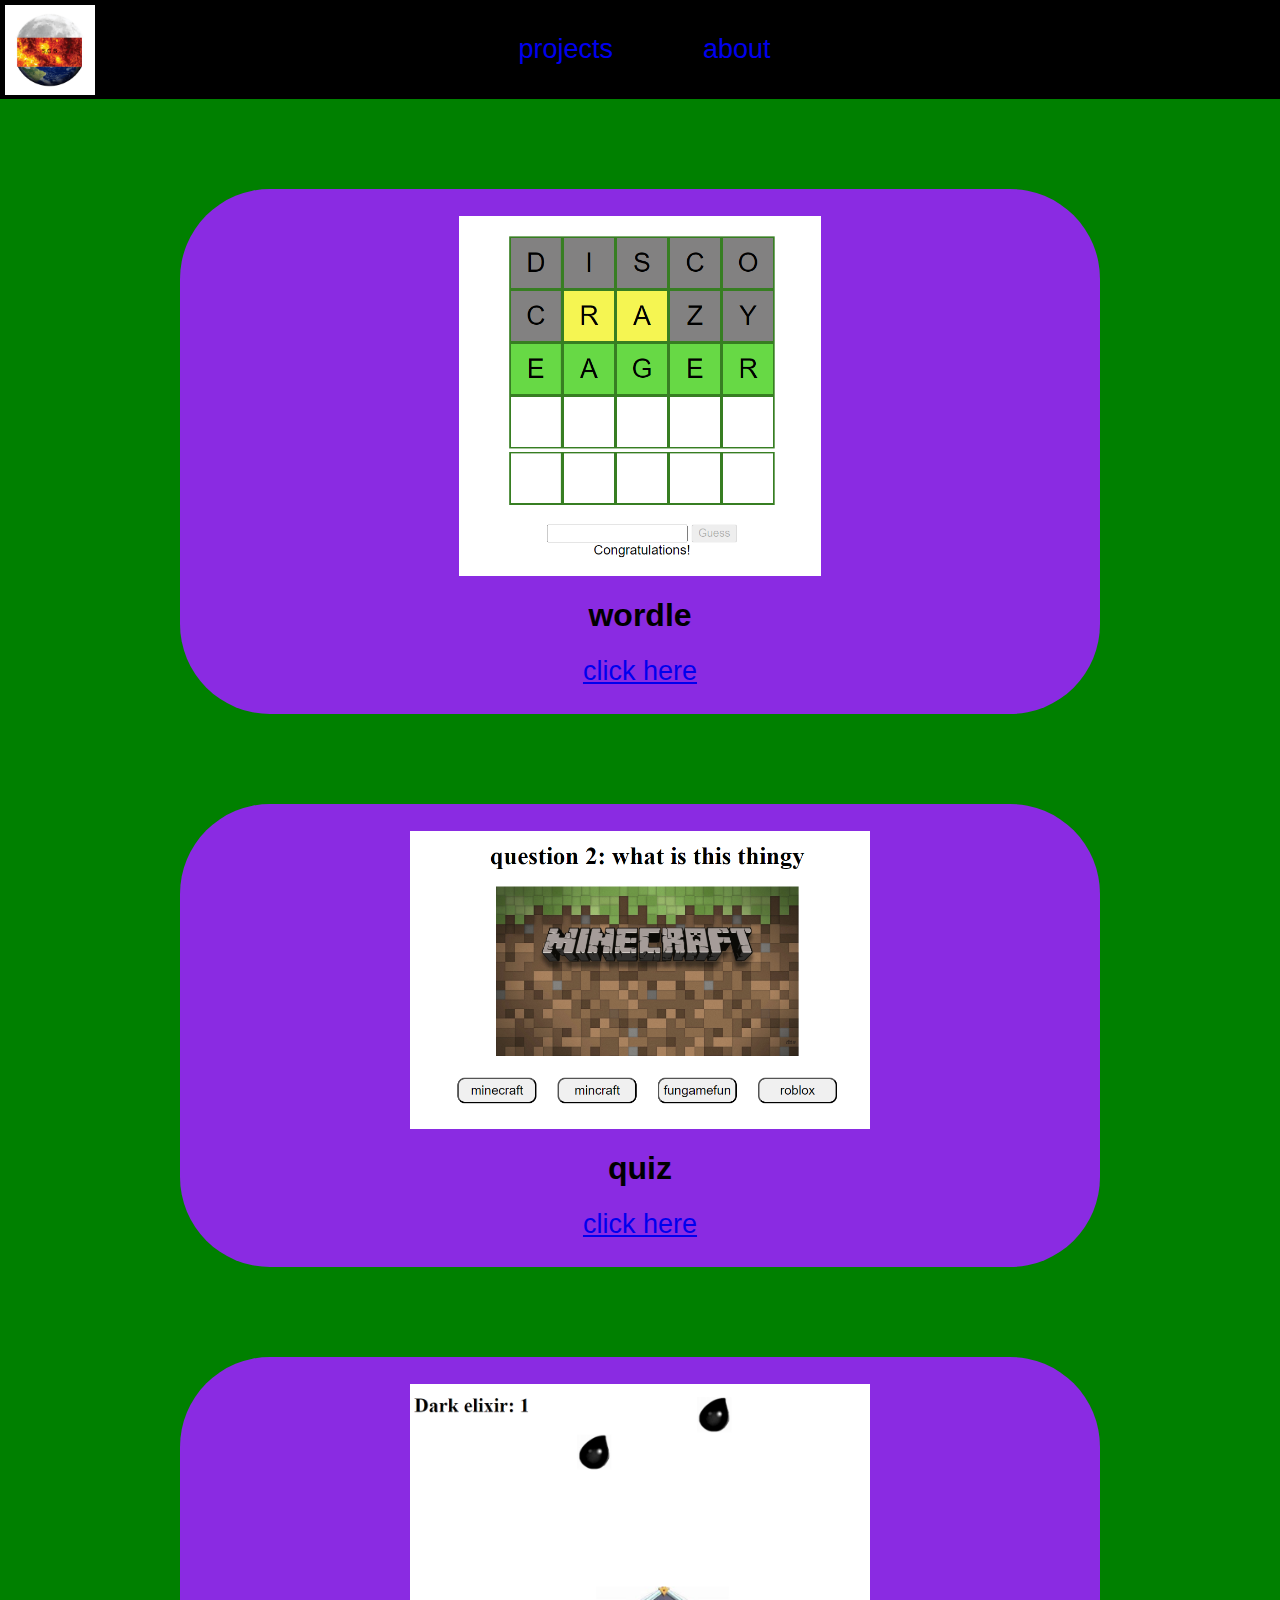
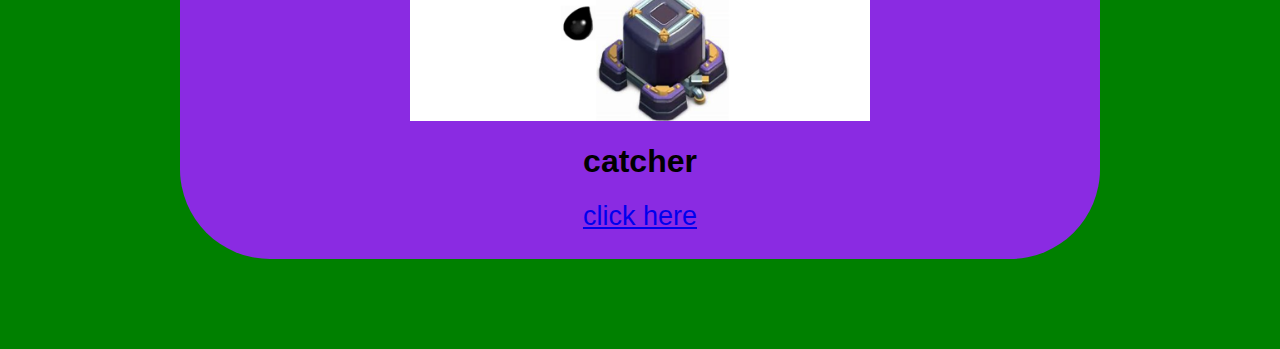
<file: index.html>
<!DOCTYPE html>
<html lang="en">
<head>
    <meta charset="UTF-8">
    <meta name="viewport" content="width=device-width, initial-scale=1.0">
    <title>Document</title>
    <link rel="stylesheet" href="./style.css">
</head>
<body>
    <div class="header">
        <img src="./photos/Steve.png" alt="" class="logo">
        <div class="links">
            <a href="./index.html" class="projects">projects</a>
            <a href="./about.html" class="about">about</a>
        </div>
    </div>
    
    <div class="project1">
        <img src="./photos/wordle.png" alt="">
        <h1>wordle</h1>
        <a href="https://steve-wordle.vercel.app/">click here</a>
    </div>

    <div class="project2">
        <img src="./photos/minecraft.png" alt="">
        <h1>quiz</h1>
        <a href="https://steve-quiz.vercel.app/">click here</a>
    </div>
    <div class="project3">
        <img src="./photos/catcher.png" alt="">
        <h1>catcher</h1>
        <a href="https://steve-catcher.vercel.app/">click here</a>
    </div>
 
 
 
</body>
</html>
</file>
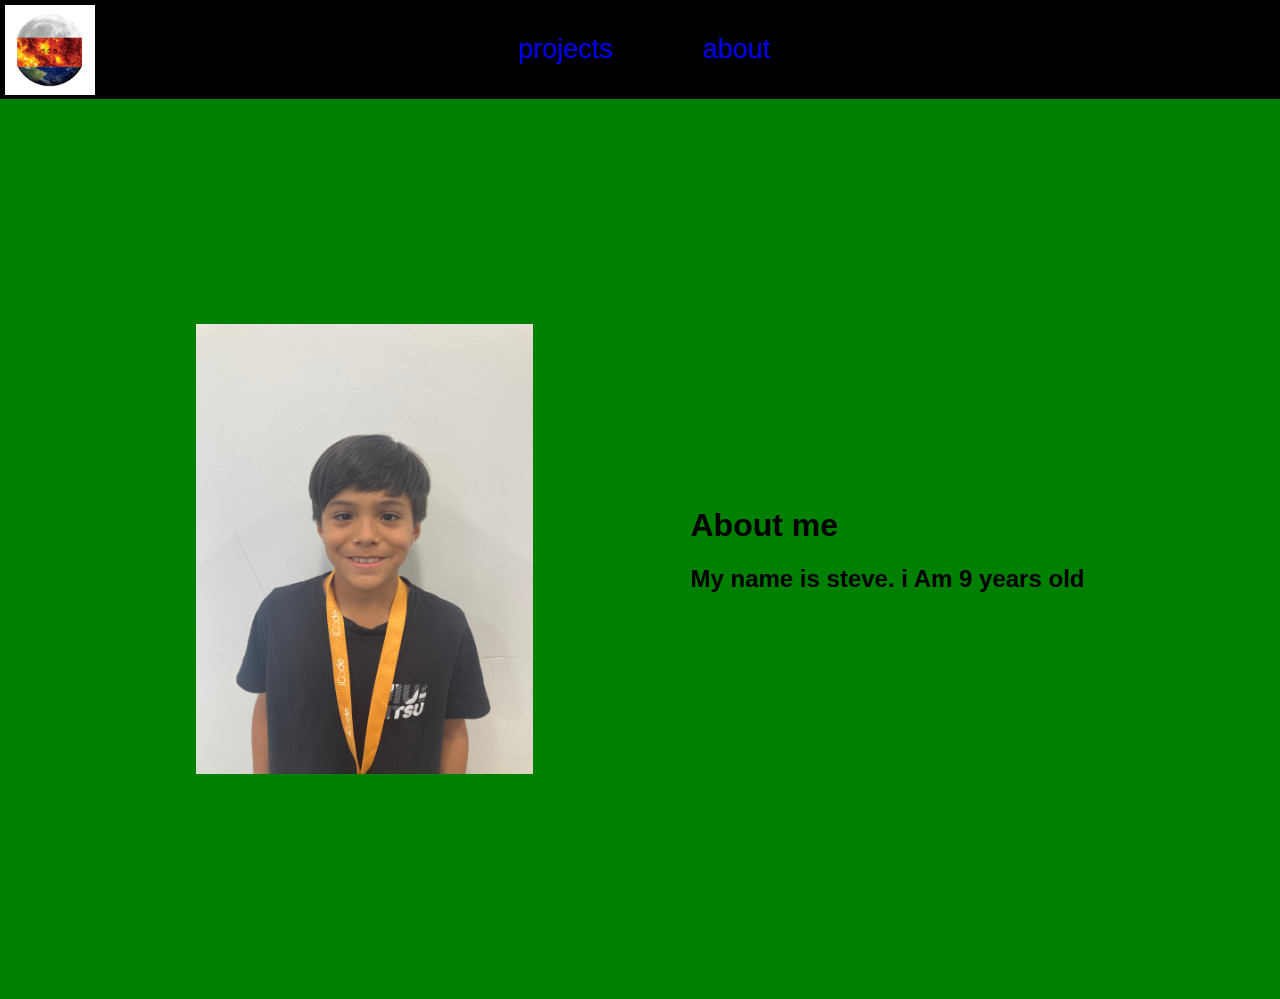
<file: about.html>
<!DOCTYPE html>
<html lang="en">
<head>
    <meta charset="UTF-8">
    <meta name="viewport" content="width=device-width, initial-scale=1.0">
    <title>Document</title>
    <link rel="stylesheet" href="./about.css">
</head>
<body>
    <div class="header">
        <img src="./photos/Steve.png" alt="" class="logo">
    <div class="links">
        <a href="./index.html" class="projects">projects</a>
        <a href="./about.html" class="about">about</a>
    </div>
    </div>
    

    <div class="box">
        <img src="./photos/IMG_2693.jpg" alt="">
        <div class="words">
            <h1>About me</h1>
            <h2>My name is steve. i Am 9 years old</h2>
        </div>
    </div>
</body>
</html>
</file>
<file: style.css>
body, html{
    margin: 0;
    padding: 0;
    background-color: green;
    font-family:'Gill Sans', 'Gill Sans MT', Calibri, 'Trebuchet MS', sans-serif;

}
.header{
    min-height: 9vmin;
    background-color: black;
    display: flex;
}
.projects, .about{
    margin-right: 10vmin;
    text-decoration: none;
}

a{
    font-size: 3vmin; 
}

.links{
    width: 100%;
    display: flex;
    align-items: center;
    justify-content: center;
}
.logo{
    max-height: 10vmin;
    margin: 0.5vmin;
}
img{
    max-width: 50%;
    max-height: 40vmin;
}
.project1, .project2, .project3{
    display: flex;
    flex-direction: column;
    align-items: center;
    background-color: blueviolet;
    margin-bottom: 10vmin;
    margin-top: 10vmin;
    padding-top: 3vmin;
    padding-bottom: 3vmin;
    margin-right: 20vmin;
    margin-left: 20vmin;
    border-radius: 10vmin;
}
</file>
<file: about.css>
body, html{
    margin:0;
    padding:0; 
background-color: green; 
font-family:'Gill Sans', 'Gill Sans MT', Calibri, 'Trebuchet MS', sans-serif
}

.header{
    min-height:9vmin; 
    background-color: black;
    display: flex;
}
.projects, .about{
    margin-right: 10vmin;
    text-decoration: none;
}

a{
    font-size: 3vmin; 
}
.links{
    width:100%; 
    display: flex;
    align-items: center;
    justify-content: center;

}
.logo{
    max-height:10vmin; 
    margin:.5vmin; 
}

.words{
    margin-left: 10vmin;
}
.box{
    display: flex;
    height:100vh; 
    align-items: center;
    justify-content: space-evenly;
    margin-right: 10vw;
    margin-left:10vw; 
}

img{
    max-width:60%;
    max-height:50vmin;  
}
</file>
